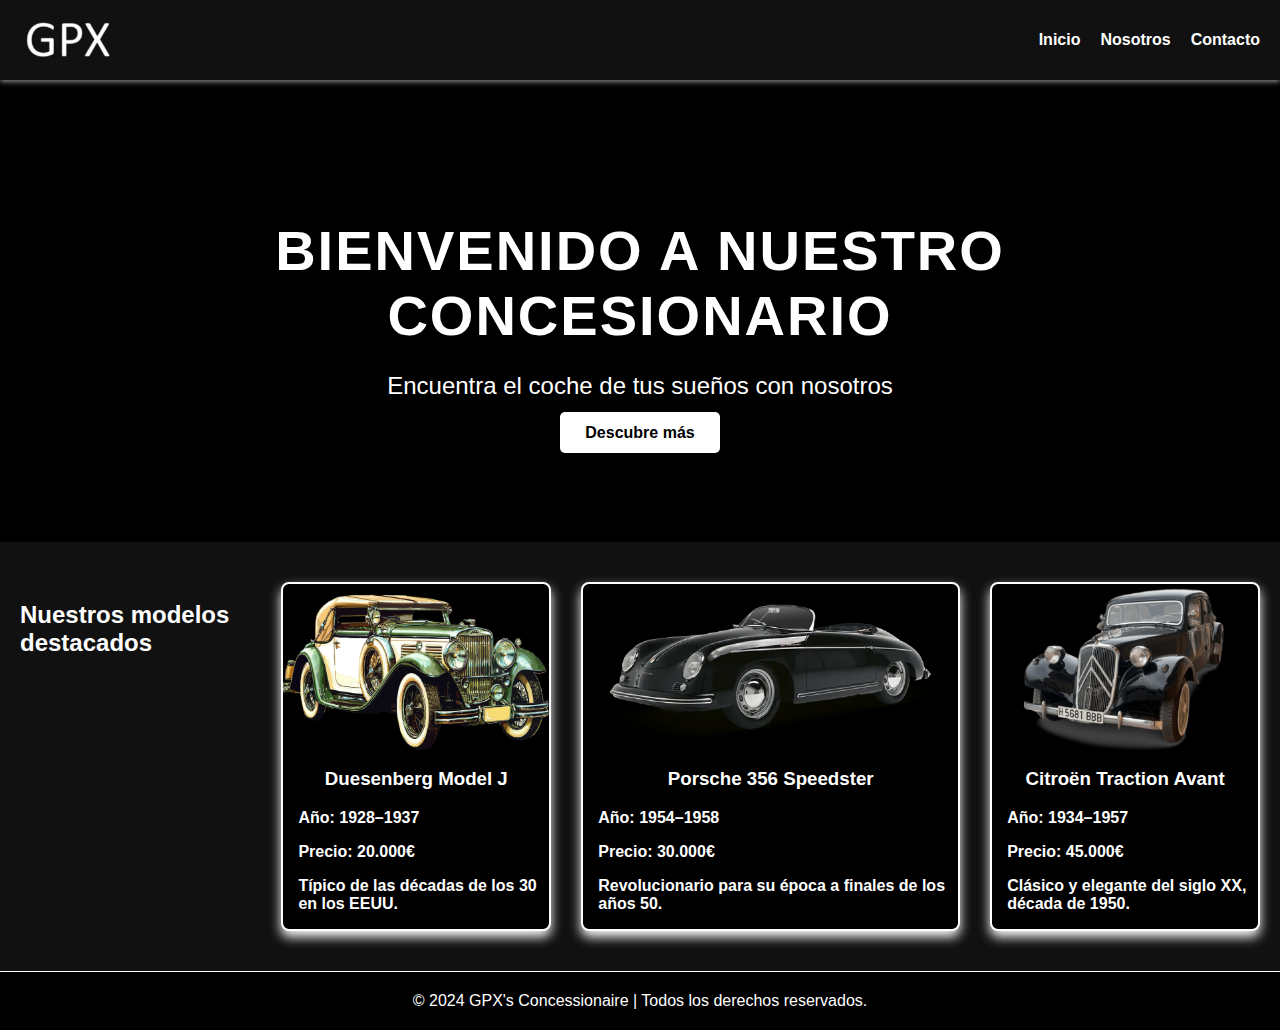
<file: index.html>
<!DOCTYPE html>
<html lang="es">
<head>
    <meta charset="UTF-8">
    <meta name="viewport" content="width=device-width, initial-scale=1.0">
    <title>Concesionario de Coches - Inicio</title>
    <link rel="stylesheet" href="estilos.css">
</head>
<body class="body">
    <!-- Cabecera (Header) Unificada -->
    <header class="header-container" role="banner">
        <img src="logo.png" alt="Logo del Concesionario GPX" class="logo">
        <nav aria-label="Menú principal">
            <ul class="menu">
                <li><a href="index.html">Inicio</a></li>
                <li><a href="nosotros.html">Nosotros</a></li>
                <li><a href="contacte.html">Contacto</a></li>
            </ul>
        </nav>
    </header>

    <!-- Banner de Inicio -->
    <main>
        <section class="banner" aria-labelledby="bienvenida-titulo">
            <h1 id="bienvenida-titulo">Bienvenido a nuestro Concesionario</h1>
            <p>Encuentra el coche de tus sueños con nosotros</p>
            <a href="nosotros.html" class="btn" role="button">Descubre más</a>
        </section>

        <!-- Sección de Coches -->
        <section class="coches" aria-labelledby="titulo-coches">
            <h2 id="titulo-coches">Nuestros modelos destacados</h2>

            <article class="coche-card">
                <img src="coche1.png" alt="Duesenberg Model J, años 1928 a 1937" />
                <h3>Duesenberg Model J</h3>
                <p><strong>Año:</strong> 1928–1937</p>
                <p><strong>Precio:</strong> 20.000€</p>
                <p>Típico de las décadas de los 30 en los EEUU.</p>
            </article>

            <article class="coche-card">
                <img src="coche2.png" alt="Porsche 356 Speedster, años 1954 a 1958" />
                <h3>Porsche 356 Speedster</h3>
                <p><strong>Año:</strong> 1954–1958</p>
                <p><strong>Precio:</strong> 30.000€</p>
                <p>Revolucionario para su época a finales de los años 50.</p>
            </article>

            <article class="coche-card">
                <img src="coche3.png" alt="Citroën Traction Avant, años 1934 a 1957" />
                <h3>Citroën Traction Avant</h3>
                <p><strong>Año:</strong> 1934–1957</p>
                <p><strong>Precio:</strong> 45.000€</p>
                <p>Clásico y elegante del siglo XX, década de 1950.</p>
            </article>
        </section>
    </main>

    <!-- Pie de página -->
    <footer role="contentinfo">
        <p>&copy; 2024 GPX's Concessionaire | Todos los derechos reservados.</p>
    </footer>
</body>
</html>
</file>
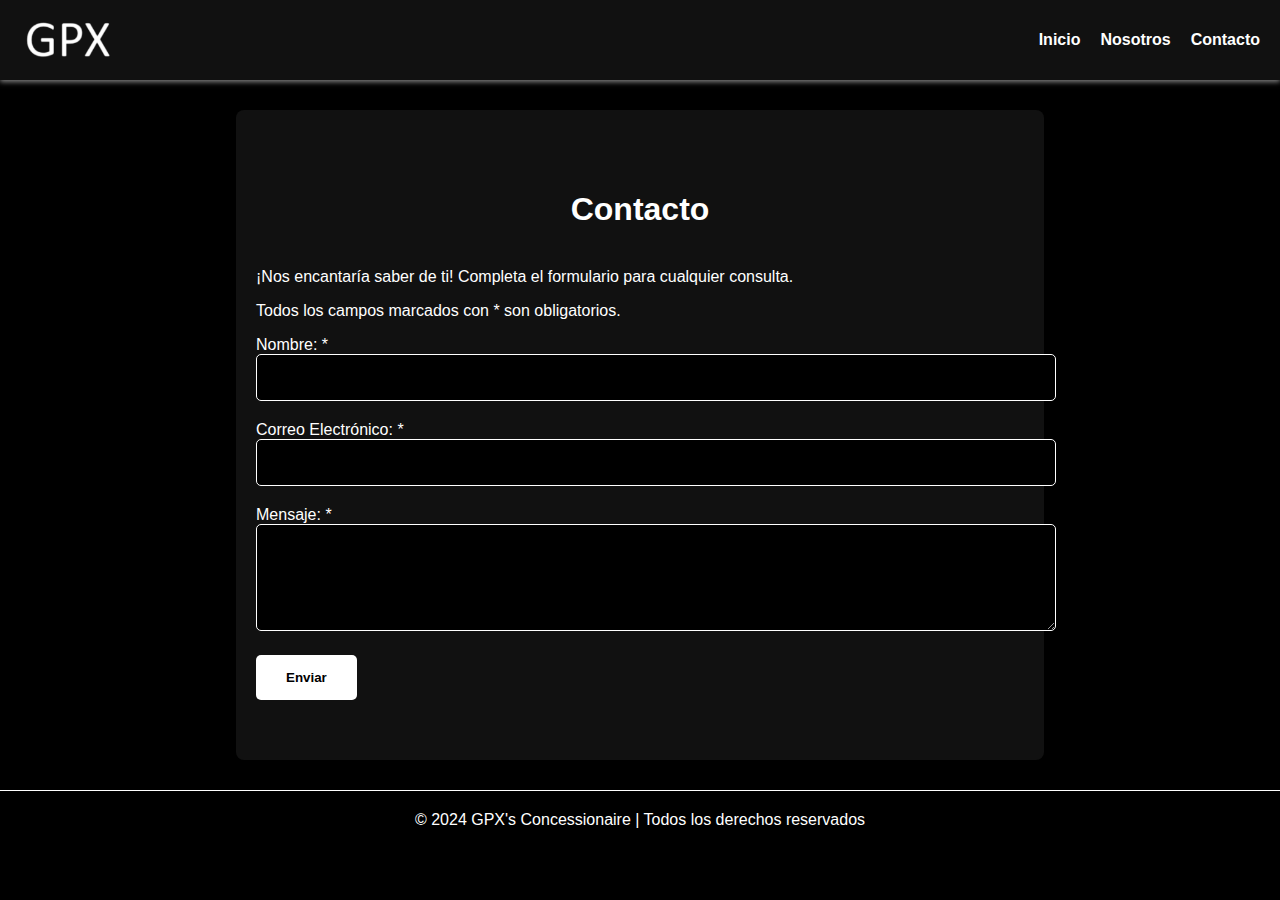
<file: contacte.html>
<!DOCTYPE html>
<html lang="es">
<head>
  <meta charset="UTF-8">
  <meta name="viewport" content="width=device-width, initial-scale=1.0">
  <title>Contacto</title>
  <link rel="stylesheet" href="estilos.css">
</head>
<body>
  <header role="banner" class="header-container">
    <img src="logo.png" alt="Logo de GPX's Concesionario" class="logo">
    <nav role="navigation" aria-label="Menú principal">
      <ul class="menu">
        <li><a href="index.html">Inicio</a></li>
        <li><a href="nosotros.html">Nosotros</a></li>
        <li><a href="contacte.html" aria-current="page">Contacto</a></li>
      </ul>
    </nav>
  </header>

  <main id="contenido-principal" role="main">
    <section class="contact-section" aria-labelledby="titulo-contacto">
      <h1 id="titulo-contacto">Contacto</h1>
      <p>¡Nos encantaría saber de ti! Completa el formulario para cualquier consulta.</p>

      <form action="#" method="post" class="contact-form" aria-describedby="instrucciones-formulario">
        <p id="instrucciones-formulario">Todos los campos marcados con * son obligatorios.</p>

        <div>
          <label for="nombre">Nombre: <span aria-hidden="true">*</span></label>
          <input type="text" id="nombre" name="nombre" required aria-required="true">
        </div>

        <div>
          <label for="email">Correo Electrónico: <span aria-hidden="true">*</span></label>
          <input type="email" id="email" name="email" required aria-required="true">
        </div>

        <div>
          <label for="mensaje">Mensaje: <span aria-hidden="true">*</span></label>
          <textarea id="mensaje" name="mensaje" rows="5" required aria-required="true"></textarea>
        </div>

        <button type="submit">Enviar</button>
      </form>
    </section>
  </main>

  <footer role="contentinfo">
    <p>&copy; 2024 GPX's Concessionaire | Todos los derechos reservados</p>
  </footer>
</body>
</html>
</file>
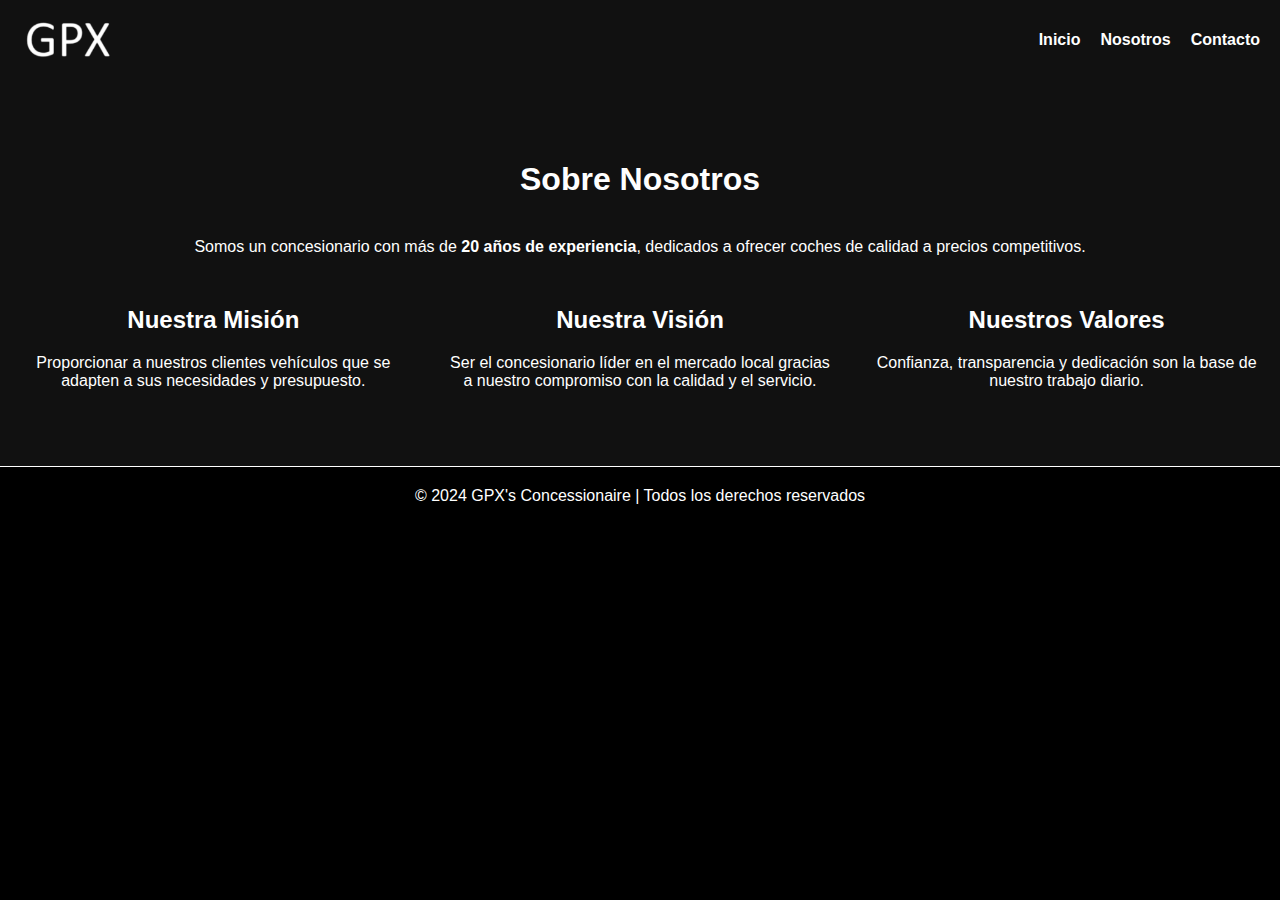
<file: nosotros.html>
<!DOCTYPE html>
<html lang="es">
<head>
  <meta charset="UTF-8">
  <meta name="viewport" content="width=device-width, initial-scale=1.0">
  <title>Sobre Nosotros</title>
  <link rel="stylesheet" href="estilos.css">
</head>
<body>
  <header class="header-container" role="banner">
    <img src="logo.png" alt="Logo de GPX's Concesionario" class="logo">
    <nav role="navigation" aria-label="Menú principal">
      <ul class="menu">
        <li><a href="index.html">Inicio</a></li>
        <li><a href="nosotros.html" aria-current="page">Nosotros</a></li>
        <li><a href="contacte.html">Contacto</a></li>
      </ul>
    </nav>
  </header>

  <main id="contenido-principal" role="main">
    <section class="about-us" aria-labelledby="titulo-nosotros">
      <h1 id="titulo-nosotros">Sobre Nosotros</h1>
      <p>
        Somos un concesionario con más de <strong>20 años de experiencia</strong>, dedicados a ofrecer coches de calidad a precios competitivos.
      </p>
      <div class="about-us-details">
        <article>
          <h2>Nuestra Misión</h2>
          <p>
            Proporcionar a nuestros clientes vehículos que se adapten a sus necesidades y presupuesto.
          </p>
        </article>
        <article>
          <h2>Nuestra Visión</h2>
          <p>
            Ser el concesionario líder en el mercado local gracias a nuestro compromiso con la calidad y el servicio.
          </p>
        </article>
        <article>
          <h2>Nuestros Valores</h2>
          <p>
            Confianza, transparencia y dedicación son la base de nuestro trabajo diario.
          </p>
        </article>
      </div>
    </section>
  </main>

  <footer role="contentinfo">
    <p>&copy; 2024 GPX's Concessionaire | Todos los derechos reservados</p>
  </footer>
</body>
</html>
</file>
<file: estilos.css>
/* Globales */
body {
    font-family: 'Arial', sans-serif;
    background-color: #000;
    color: #FFF;
    margin: 0;
    padding: 0;
}

/* Header */
.header-container {
    display: flex;
    justify-content: space-between;
    align-items: center;
    background-color: #111;
    padding: 15px 20px;
    box-shadow: 0 2px 5px gray;
}

.logo {
    height: 50px;
}

.menu {
    list-style: none;
    display: flex;
    gap: 20px;
    justify-content: flex-end;
    margin: 0;
    padding: 0;
}

.menu li a {
    color: white;
    text-decoration: none;
    font-weight: bold;
    transition: color 0.3s;
}

.menu li a:hover {
    color: #FFF;
}

/* Botones generales */
.btn {
    background-color: white;
    padding: 12px 25px;
    color: #000;
    text-decoration: none;
    border-radius: 5px;
    font-weight: bold;
    transition: background-color 0.3s, transform 0.3s;
}

.btn:hover {
    background-color: #FFC107;
    transform: translateY(-3px);
}

/* Pie de página */
footer {
    background-color: #000;
    color: white;
    text-align: center;
    padding: 20px 0;
    border-top: 1px solid white;
}

footer p {
    margin: 0;
}

/* Banner */
.banner {
    color: #FFF;
    text-align: center;
    padding: 100px 20px;
}

.banner h1 {
    font-size: 3.5em;
    margin-bottom: 10px;
    text-transform: uppercase;
    letter-spacing: 2px;
}

.banner p {
    font-size: 1.5em;
}

/* Coches */
.coches {
    display: flex;
    gap: 30px;
    padding: 40px 20px;
    justify-content: center;
    background-color: #111;
}

.coche-card {
    background-color: #000;
    border: 2px solid white;
    border-radius: 8px;
    padding: 0;
    box-shadow: 0 6px 12px white;
    text-align: center;
    color: #FFF;
    transition: transform 0.3s, box-shadow 0.3s;
    overflow: hidden;
}

.coche-card img {
    width: 100%;
    height: auto;
    display: block;
    margin: 0;
}

.coche-card p {
    font-weight: bold;
    margin-left: 15px;
    text-align: left;
}

.coche-card:hover {
    transform: translateY(-5px);
    box-shadow: 0 12px 24px #FFD700;
}

/* Sección Nosotros */
.about-us {
    background-color: #111;
    padding: 60px 20px;
    color: #FFF;
    text-align: center;
}

.about-us h1 {
    color: white;
    margin-bottom: 40px;
}

.about-us-details {
    display: grid;
    grid-template-columns: repeat(auto-fit, minmax(250px, 1fr));
    gap: 40px;
    justify-content: center;
    margin-top: 30px;
}

.about-us-details div {
    background-color: #000;
    padding: 30px;
    border-radius: 8px;
    border: 1px solid white;
    box-shadow: 0 4px 8px rgba(0, 0, 0, 0.3);
}

/* Sección de Contacto */
.contact-section {
    background-color: #111;
    padding: 60px 20px;
    margin: 30px auto;
    width: 60%;
    box-shadow: 0 4px 8px rgba(0, 0, 0, 0.4);
    border-radius: 8px;
}

.contact-section h1 {
    color: white;
    text-align: center;
    margin-bottom: 40px;
}

.contact-form input,
.contact-form textarea {
    width: 100%;
    padding: 15px;
    margin-bottom: 20px;
    border-radius: 5px;
    border: 1px solid white;
    background-color: #000;
    color: #FFF;
}

.contact-form button {
    background-color: white;
    color: #000;
    border: none;
    padding: 15px 30px;
    border-radius: 5px;
    cursor: pointer;
    font-weight: bold;
    transition: background-color 0.3s, transform 0.3s;
}

.contact-form button:hover {
    background-color: white;
    transform: translateY(-3px);
}

/*Per a Ipads o altres "> que movils" max:780px*/
@media (max-width: 768px) {
    .header-container {
        flex-direction: column;
        text-align: center;
    }

    .menu {
        flex-direction: column;
        align-items: center;
        margin-top: 20px;
        gap: 10px;
    }

    .menu li {
        margin: 0;
    }

    .banner h1 {
        font-size: 3.5em;
    }

    .coche-card {
        width: 100%;
        margin-bottom: 20px;
    }

    .coches {
        flex-direction: column;
        gap: 20px;
    }

    .about-us-details {
        flex-direction: column;
        gap: 30px;
    }

    .contact-section {
        width: 90%;
    }

    .contact-form button {
        width: 100%;
    }

    body {
        font-size: 20px;
    }

    .about-us h1 {
        font-size: 2.5em;
    }
    footer {
        padding: 10px 0;
        font-size: 14px;
        margin-bottom: 10px;
        height: auto;
    }
}
/*Per a movils max:480px*/
@media (max-width: 480px) {
    body {
        font-size: 20px;
        margin: 0;
        padding: 0;
        line-height: 1.5;
    }

    .header-container {
        flex-direction: column;
        align-items: center;
        padding: 10px;
    }

    .menu {
        margin-top: 5px;
        padding: 5px 0;
        background-color: #111;
        border-radius: 5px;
        width: 90%;
    }

    .menu li a {
        font-size: 1em;
        padding: 10px 0;
        text-align: center;
    }

    .logo {
        height: 40px;
        margin-bottom: 10px;
    }

    .banner h1 {
        font-size: 1.8em;
        text-align: center;
        margin: 10px 0;
    }

    .banner p {
        font-size: 1em;
        text-align: center;
        margin: 5px 0 15px 0;
    }

    .btn {
        padding: 8px 12px;
        font-size: 0.9em;
        margin: 10px auto;
        display: block;
    }

    .car-image {
        max-width: 90%;
        margin: 10px auto;
    }
    footer {
        padding: 10px 0;
        font-size: 14px;
        margin-bottom: 10px;
        height: auto;
    }
}
</file>
